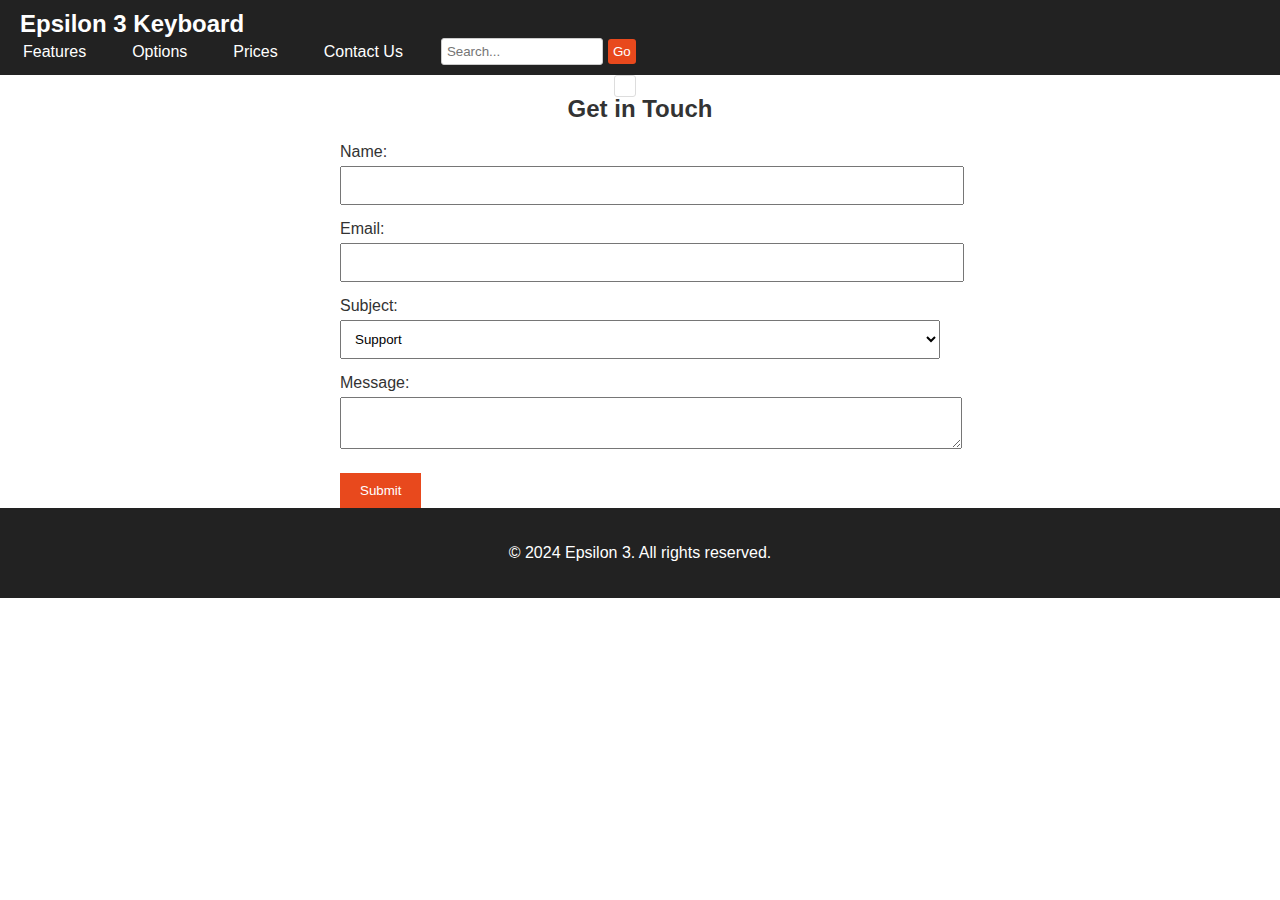
<file: contact.html>
<!DOCTYPE html>
<html lang="en">
<head>
    <meta charset="UTF-8">
    <title>Contact Us - Epsilon 3 Keyboard</title>
    <link rel="stylesheet" href="../assets/css/styles.css">
</head>
<body>
    <!-- Include the same header as in index.html -->
    <header>
      <div class="logo">
        <a href="index.html">
          <h1>Epsilon 3 Keyboard</h1>
        </a>
      </div>
      <nav>
        <ul>
          <li><a href="features.html">Features</a></li>
          <li class="dropdown">
            <a href="options.html" class="dropbtn">Options</a>
            <div class="dropdown-content">
              <a href="standard.html">Standard Edition</a>
              <a href="travel.html">Travel Edition</a>
              <a href="premium.html">Premium Edition</a>
            </div>
          </li>
          <li><a href="prices.html">Prices</a></li>
          <li><a href="contact.html">Contact Us</a></li>
          <li>
            <form action="#" class="search-form" id="search-form">
              <input
                type="text"
                id="search-input"
                placeholder="Search..."
                name="search"
              />
              <button type="submit">Go</button>
            </form>
            <div id="search-results"></div>
            <!-- Container for displaying search results -->
          </li>
        </ul>
      </nav>
    </header>
    <script src="./js/script.js"></script>

    <!-- Contact Form -->
    <section class="contact">
        <h2>Get in Touch</h2>
        <form action="#" method="post">
            <label for="name">Name:</label>
            <input type="text" id="name" name="name" required>
            
            <label for="email">Email:</label>
            <input type="email" id="email" name="email" required>
            
            <label for="subject">Subject:</label>
            <select id="subject" name="subject">
                <option value="support">Support</option>
                <option value="sales">Sales</option>
                <option value="feedback">Feedback</option>
            </select>
            
            <label for="message">Message:</label>
            <textarea id="message" name="message" required></textarea>
            
            <button type="submit">Submit</button>
        </form>
    </section>
    <footer>
        <p>&copy; 2024 Epsilon 3. All rights reserved.</p>
    </footer>
</body>
</html>
</file>
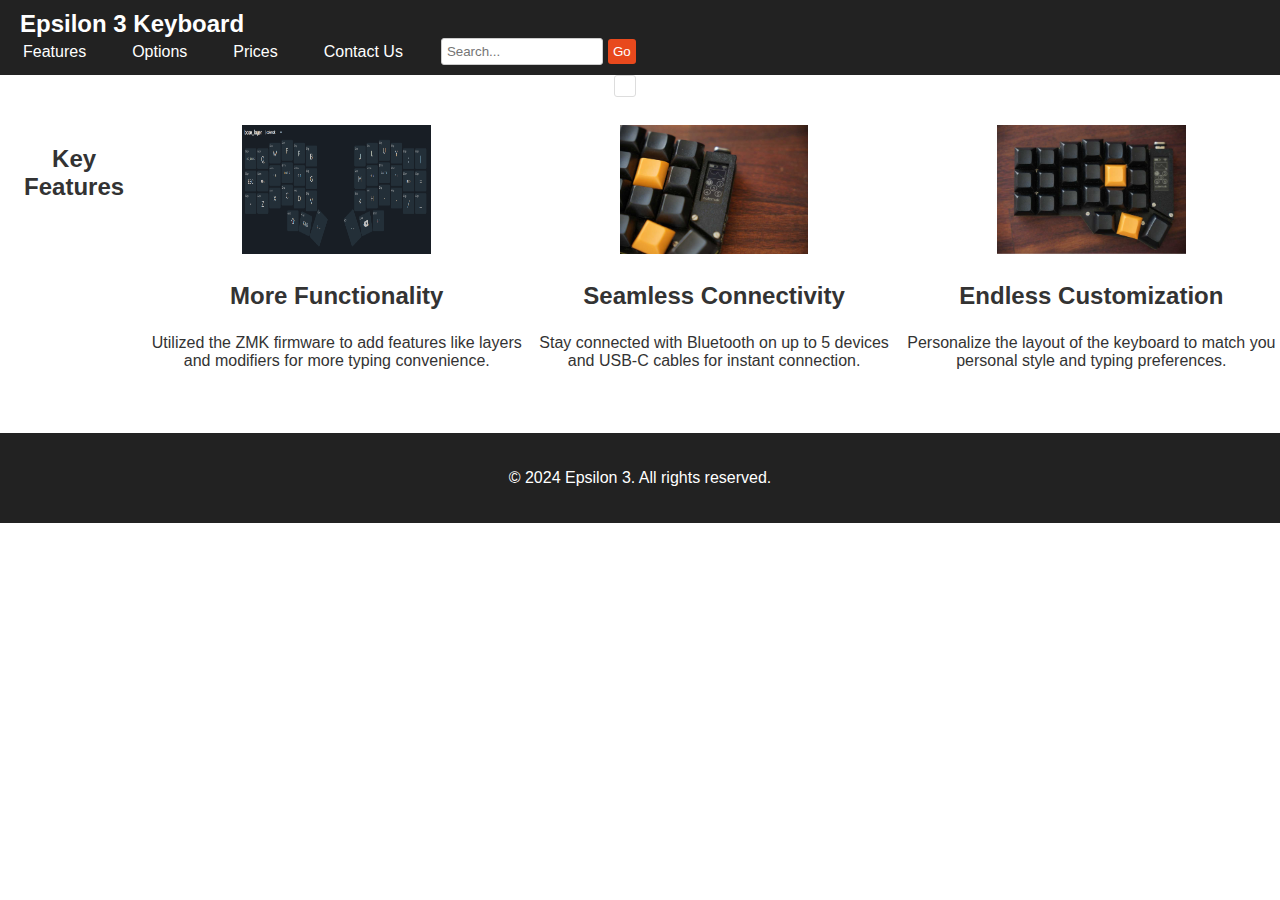
<file: features.html>
<!DOCTYPE html>
<html lang="en">
<head>
    <meta charset="UTF-8">
    <title>Features - Epsilon 3 Keyboard</title>
    <link rel="stylesheet" href="../assets/css/styles.css">
</head>
<body>
    <header>
      <div class="logo">
        <a href="index.html">
          <h1>Epsilon 3 Keyboard</h1>
        </a>
      </div>
      <nav>
        <ul>
          <li><a href="features.html">Features</a></li>
          <li class="dropdown">
            <a href="options.html" class="dropbtn">Options</a>
            <div class="dropdown-content">
              <a href="standard.html">Standard Edition</a>
              <a href="travel.html">Travel Edition</a>
              <a href="premium.html">Premium Edition</a>
            </div>
          </li>
          <li><a href="prices.html">Prices</a></li>
          <li><a href="contact.html">Contact Us</a></li>
          <li>
            <form action="#" class="search-form" id="search-form">
              <input
                type="text"
                id="search-input"
                placeholder="Search..."
                name="search"
              />
              <button type="submit">Go</button>
            </form>
            <div id="search-results"></div>
            <!-- Container for displaying search results -->
          </li>
        </ul>
      </nav>
    </header>
    <script src="./js/script.js"></script>
   
    <!-- Features Content -->
    <section class="features">
        <h2>Key Features</h2>
        <div class="feature-item">
            <img src="./assets/images/ZMK.png" alt="More Functionality">
            <h3>More Functionality</h3>
            <p>Utilized the ZMK firmware to add features like layers and modifiers for more typing convenience.</p>
        </div>
        <div class="feature-item">
            <img src="./assets/images/connectivity.jpg" alt="Connectivity">
            <h3>Seamless Connectivity</h3>
            <p>Stay connected with Bluetooth on up to 5 devices and USB-C cables for instant connection.</p>
        </div>
        <div class="feature-item">
            <img src="./assets/images/customization.jpg" alt="Customization">
            <h3>Endless Customization</h3>
            <p>Personalize the layout of the keyboard to match you personal style and typing preferences.</p>
        </div>
    </section>

    <footer>
        <p>&copy; 2024 Epsilon 3. All rights reserved.</p>
    </footer>
</body>
</html>
</file>
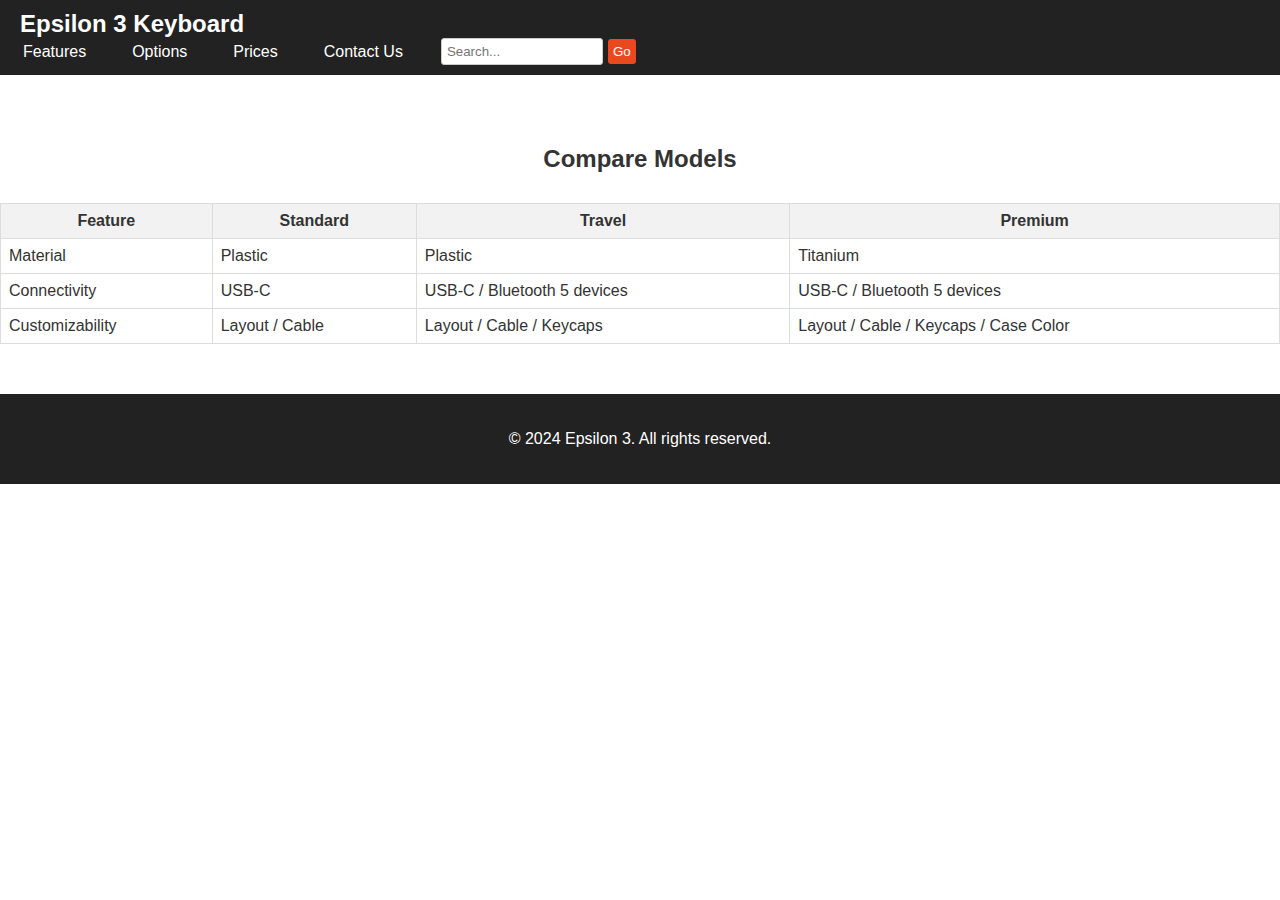
<file: options.html>
<!DOCTYPE html>
<html lang="en">
<head>
    <meta charset="UTF-8">
    <title>Options - Epsilon 3 Keyboard</title>
    <link rel="stylesheet" href="../assets/css/styles.css">
</head>
<body>
    <!-- Include the same header as in index.html -->
    <header>
        <div class="logo"><a href="index.html">
            <h1>Epsilon 3 Keyboard</h1>
        </a></div>
        <nav>
            <ul>
                <li><a href="features.html">Features</a></li>
                <li class="dropdown">
                    <a href="options.html" class="dropbtn">Options</a>
                    <div class="dropdown-content">
                        <a href="options.html">Standard Edition</a>
                        <a href="options.html">Travel Edition</a>
                        <a href="options.html">Premium Edition</a>
                    </div>
                </li>
                <li><a href="prices.html">Prices</a></li>
                <li><a href="contact.html">Contact Us</a></li>
                <li>
                    <form action="#" class="search-form">
                        <input type="text" placeholder="Search..." name="search">
                        <button type="submit">Go</button>
                    </form>
                </li>
            </ul>
        </nav>
    </header>
    <!-- Options Content -->
    <section class="options">
        <!-- Comparison Chart -->
        <h2>Compare Models</h2>
        <table class="comparison-table">
            <tr>
                <th>Feature</th>
                <th>Standard</th>
                <th>Travel</th>
                <th>Premium</th>
            </tr>
            <tr>
                <td>Material</td>
                <td>Plastic</td>
                <td>Plastic</td>
                <td>Titanium</td>
            </tr>
            <tr>
                <td>Connectivity</td>
                <td>USB-C</td>
                <td>USB-C / Bluetooth 5 devices</td>
                <td>USB-C / Bluetooth 5 devices</td>
            </tr>
            <tr>
                <td>Customizability</td>
                <td>Layout / Cable</td>
                <td>Layout / Cable / Keycaps</td>
                <td>Layout / Cable / Keycaps / Case Color</td>
            </tr>
            <!-- Add more comparison rows as needed -->
        </table>
    </section>

    <footer>
        <p>&copy; 2024 Epsilon 3. All rights reserved.</p>
    </footer>
</body>
</html>
</file>
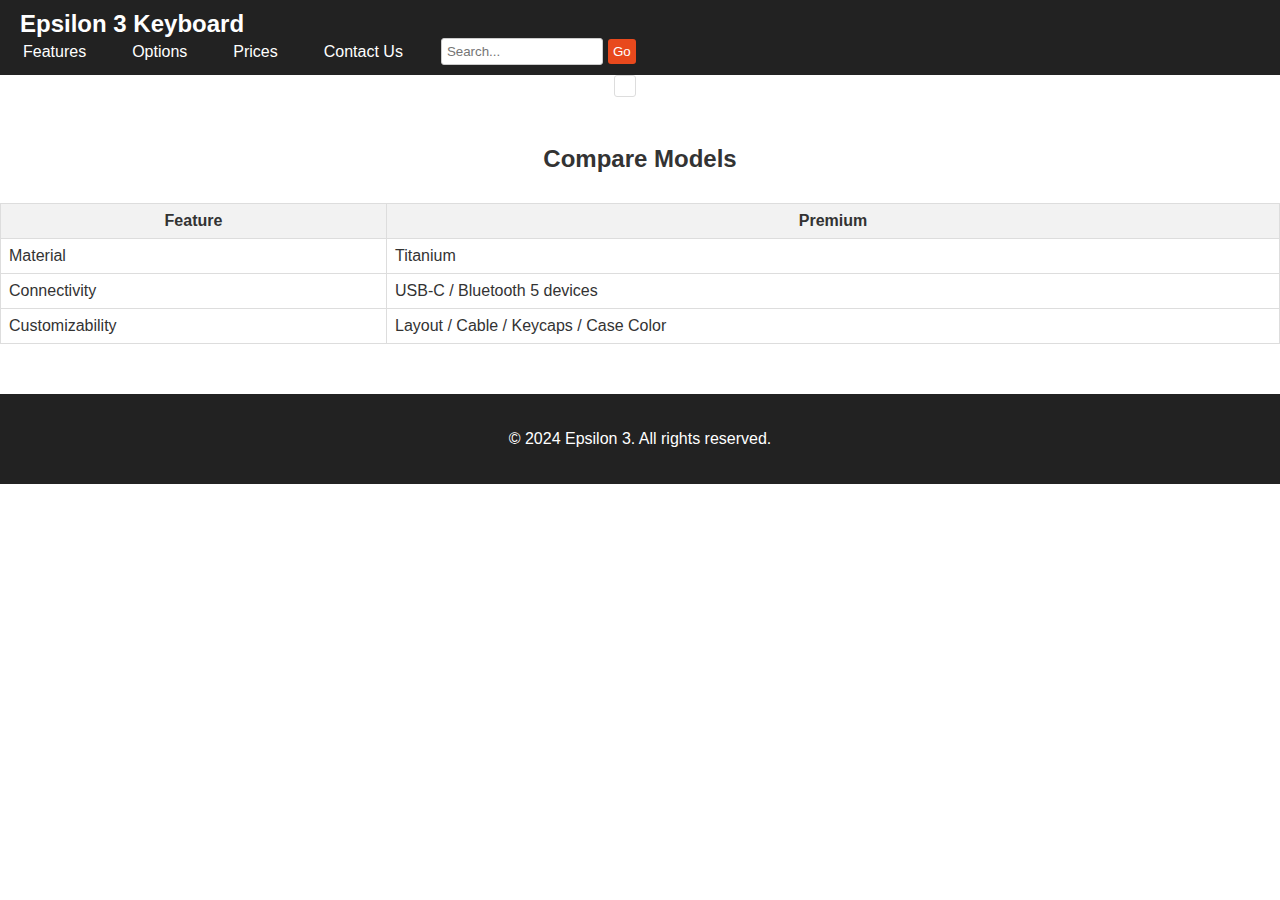
<file: premium.html>
<!DOCTYPE html>
<html lang="en">
<head>
    <meta charset="UTF-8">
    <title>Options - Epsilon 3 Keyboard</title>
    <link rel="stylesheet" href="../assets/css/styles.css">
</head>
<body>
    <header>
      <div class="logo">
        <a href="index.html">
          <h1>Epsilon 3 Keyboard</h1>
        </a>
      </div>
      <nav>
        <ul>
          <li><a href="features.html">Features</a></li>
          <li class="dropdown">
            <a href="options.html" class="dropbtn">Options</a>
            <div class="dropdown-content">
              <a href="standard.html">Standard Edition</a>
              <a href="travel.html">Travel Edition</a>
              <a href="premium.html">Premium Edition</a>
            </div>
          </li>
          <li><a href="prices.html">Prices</a></li>
          <li><a href="contact.html">Contact Us</a></li>
          <li>
            <form action="#" class="search-form" id="search-form">
              <input
                type="text"
                id="search-input"
                placeholder="Search..."
                name="search"
              />
              <button type="submit">Go</button>
            </form>
            <div id="search-results"></div>
            <!-- Container for displaying search results -->
          </li>
        </ul>
      </nav>
    </header>
    <script src="./js/script.js"></script>

    <!-- Options Content -->
    <section class="options">
        <!-- Comparison Chart -->
        <h2>Compare Models</h2>
        <table class="comparison-table">
            <tr>
                <th>Feature</th>
                <th>Premium</th>
            </tr>
            <tr>
                <td>Material</td>
                <td>Titanium</td>
            </tr>
            <tr>
                <td>Connectivity</td>
                <td>USB-C / Bluetooth 5 devices</td>
            </tr>
            <tr>
                <td>Customizability</td>
                <td>Layout / Cable / Keycaps / Case Color</td>
            </tr>
        </table>
    </section>

    <footer>
        <p>&copy; 2024 Epsilon 3. All rights reserved.</p>
    </footer>
</body>
</html>
</file>
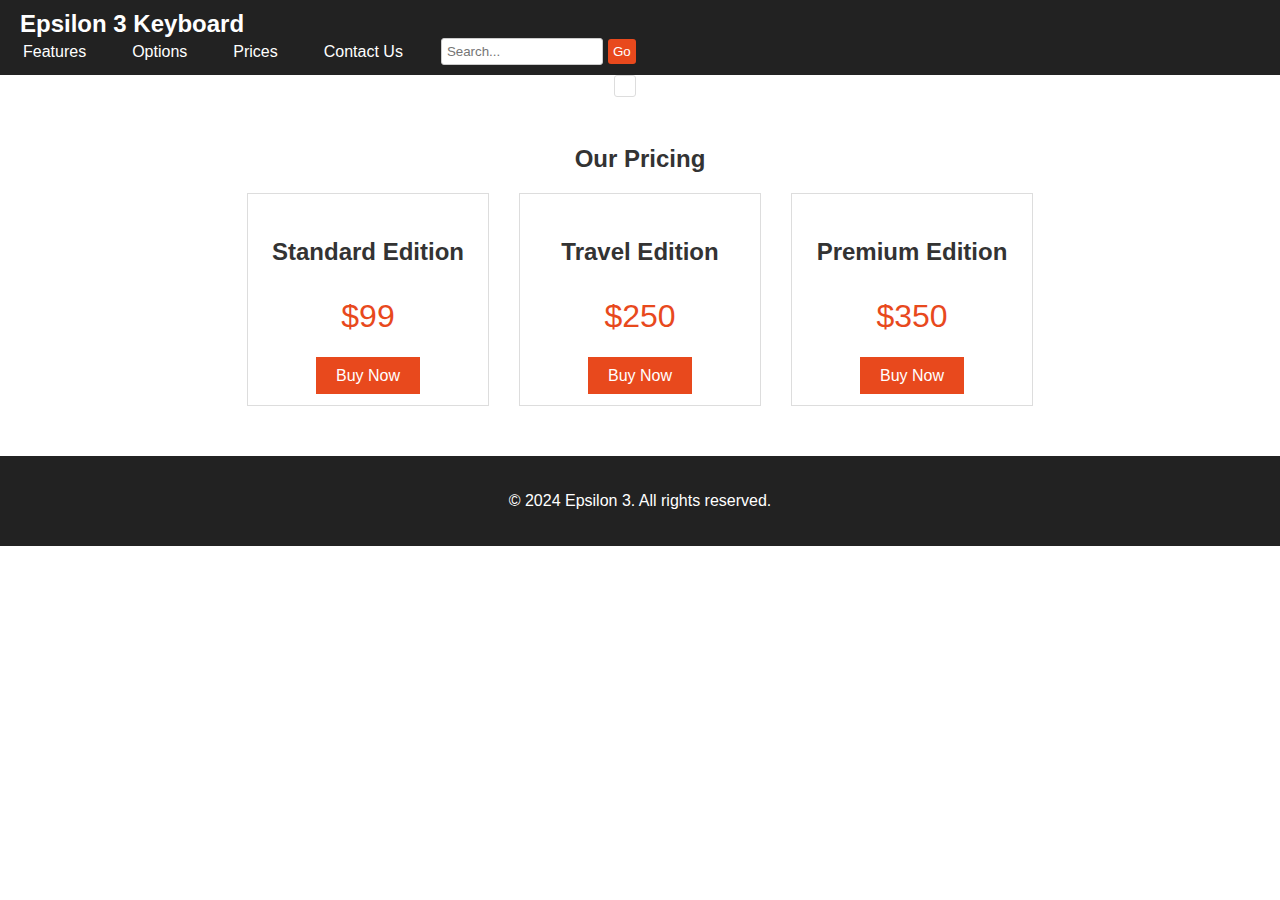
<file: prices.html>
<!DOCTYPE html>
<html lang="en">
<head>
    <meta charset="UTF-8">
    <title>Prices - Epsilon 3 Keyboard</title>
    <link rel="stylesheet" href="../assets/css/styles.css">
</head>
<body>
    <!-- Include the same header as in index.html -->
    <header>
      <div class="logo">
        <a href="index.html">
          <h1>Epsilon 3 Keyboard</h1>
        </a>
      </div>
      <nav>
        <ul>
          <li><a href="features.html">Features</a></li>
          <li class="dropdown">
            <a href="options.html" class="dropbtn">Options</a>
            <div class="dropdown-content">
              <a href="standard.html">Standard Edition</a>
              <a href="travel.html">Travel Edition</a>
              <a href="premium.html">Premium Edition</a>
            </div>
          </li>
          <li><a href="prices.html">Prices</a></li>
          <li><a href="contact.html">Contact Us</a></li>
          <li>
            <form action="#" class="search-form" id="search-form">
              <input
                type="text"
                id="search-input"
                placeholder="Search..."
                name="search"
              />
              <button type="submit">Go</button>
            </form>
            <div id="search-results"></div>
            <!-- Container for displaying search results -->
          </li>
        </ul>
      </nav>
    </header>
    <script src="./js/script.js"></script>

    <!-- Prices Content -->
    <section class="prices">
        <h2>Our Pricing</h2>
        <div class="price-table">
            <div class="price-item">
                <h3>Standard Edition</h3>
                <p>$99</p>
                <a href="contact.html" class="button">Buy Now</a>
            </div>
            <div class="price-item">
                <h3>Travel Edition</h3>
                <p>$250</p>
                <a href="contact.html" class="button">Buy Now</a>
            </div>
            <div class="price-item">
                <h3>Premium Edition</h3>
                <p>$350</p>
                <a href="contact.html" class="button">Buy Now</a>
            </div>
        </div>
    </section>

    <footer>
        <p>&copy; 2024 Epsilon 3. All rights reserved.</p>
    </footer>
</body>
</html>
</file>
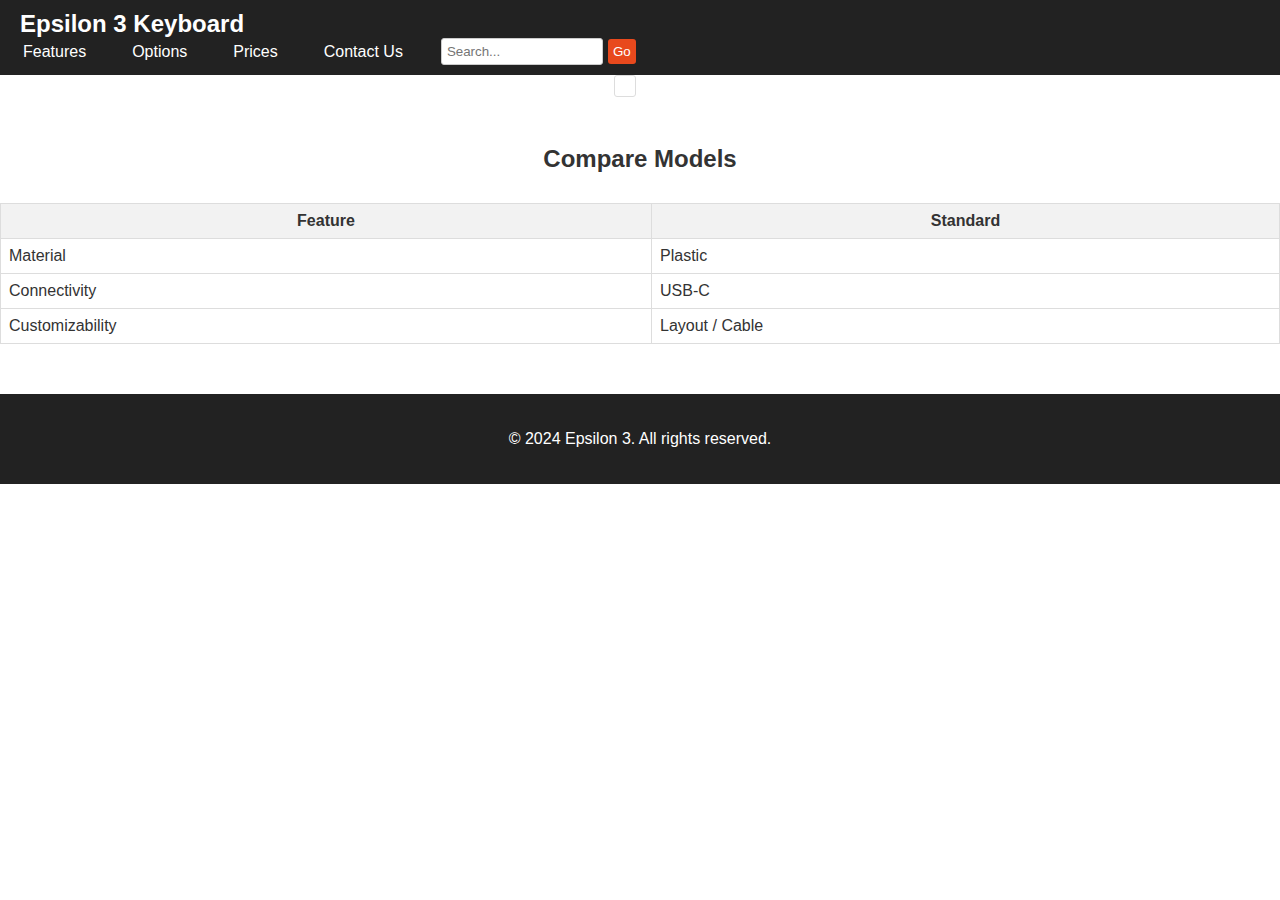
<file: standard.html>
<!DOCTYPE html>
<html lang="en">
<head>
    <meta charset="UTF-8">
    <title>Options - Epsilon 3 Keyboard</title>
    <link rel="stylesheet" href="../assets/css/styles.css">
</head>
<body>
    <header>
      <div class="logo">
        <a href="index.html">
          <h1>Epsilon 3 Keyboard</h1>
        </a>
      </div>
      <nav>
        <ul>
          <li><a href="features.html">Features</a></li>
          <li class="dropdown">
            <a href="options.html" class="dropbtn">Options</a>
            <div class="dropdown-content">
              <a href="standard.html">Standard Edition</a>
              <a href="travel.html">Travel Edition</a>
              <a href="premium.html">Premium Edition</a>
            </div>
          </li>
          <li><a href="prices.html">Prices</a></li>
          <li><a href="contact.html">Contact Us</a></li>
          <li>
            <form action="#" class="search-form" id="search-form">
              <input
                type="text"
                id="search-input"
                placeholder="Search..."
                name="search"
              />
              <button type="submit">Go</button>
            </form>
            <div id="search-results"></div>
            <!-- Container for displaying search results -->
          </li>
        </ul>
      </nav>
    </header>
    <script src="./js/script.js"></script>

    <!-- Options Content -->
    <section class="options">
        <!-- Comparison Chart -->
        <h2>Compare Models</h2>
        <table class="comparison-table">
            <tr>
                <th>Feature</th>
                <th>Standard</th>
            </tr>
            <tr>
                <td>Material</td>
                <td>Plastic</td>
            </tr>
            <tr>
                <td>Connectivity</td>
                <td>USB-C</td>
            </tr>
            <tr>
                <td>Customizability</td>
                <td>Layout / Cable</td>
            </tr>
        </table>
    </section>

    <footer>
        <p>&copy; 2024 Epsilon 3. All rights reserved.</p>
    </footer>
</body>
</html>
</file>
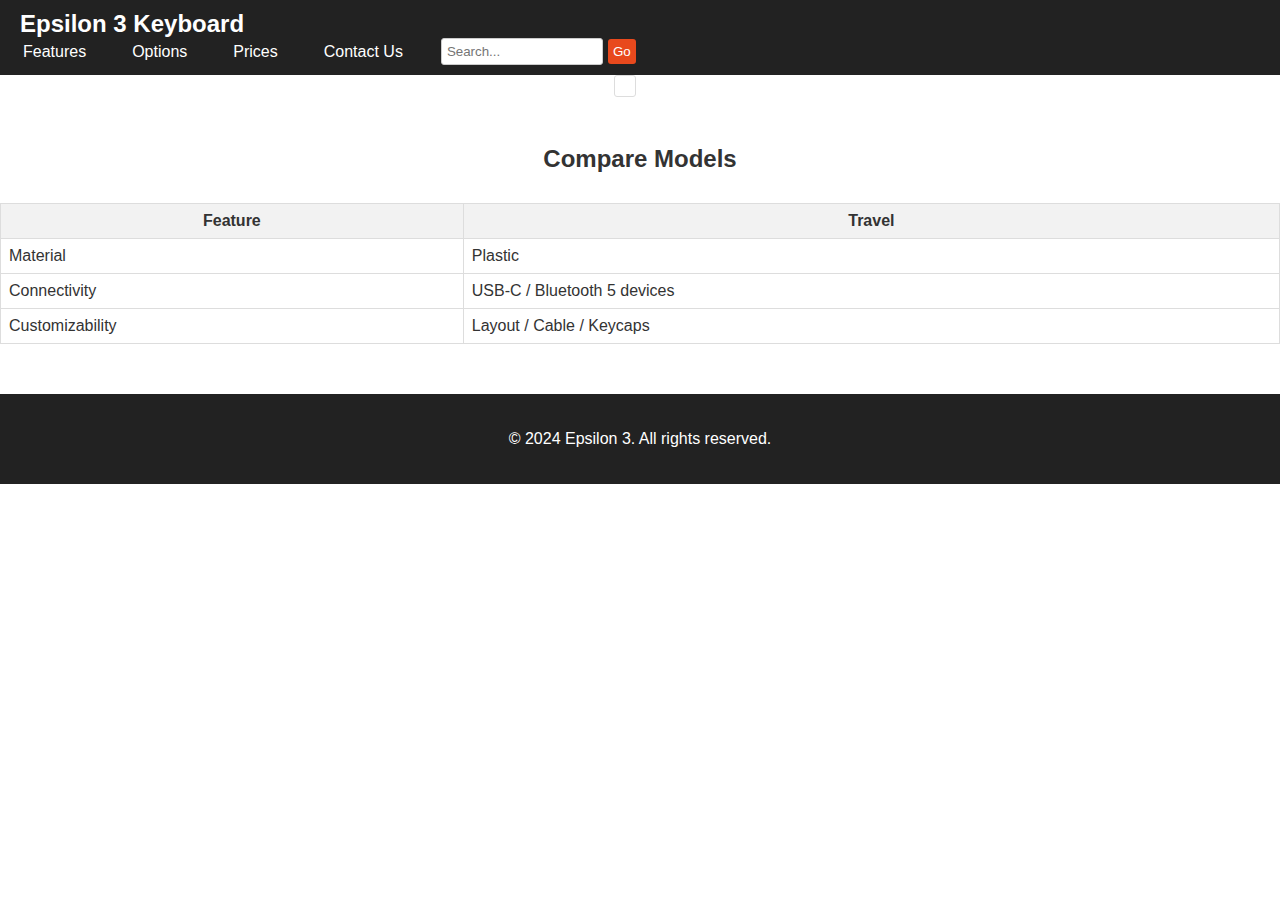
<file: travel.html>
<!DOCTYPE html>
<html lang="en">
<head>
    <meta charset="UTF-8">
    <title>Options - Epsilon 3 Keyboard</title>
    <link rel="stylesheet" href="../assets/css/styles.css">
</head>
<body>
    <header>
      <div class="logo">
        <a href="index.html">
          <h1>Epsilon 3 Keyboard</h1>
        </a>
      </div>
      <nav>
        <ul>
          <li><a href="features.html">Features</a></li>
          <li class="dropdown">
            <a href="options.html" class="dropbtn">Options</a>
            <div class="dropdown-content">
              <a href="standard.html">Standard Edition</a>
              <a href="travel.html">Travel Edition</a>
              <a href="premium.html">Premium Edition</a>
            </div>
          </li>
          <li><a href="prices.html">Prices</a></li>
          <li><a href="contact.html">Contact Us</a></li>
          <li>
            <form action="#" class="search-form" id="search-form">
              <input
                type="text"
                id="search-input"
                placeholder="Search..."
                name="search"
              />
              <button type="submit">Go</button>
            </form>
            <div id="search-results"></div>
            <!-- Container for displaying search results -->
          </li>
        </ul>
      </nav>
    </header>
    <script src="./js/script.js"></script>

    <!-- Options Content -->
    <section class="options">
        <!-- Comparison Chart -->
        <h2>Compare Models</h2>
        <table class="comparison-table">
            <tr>
                <th>Feature</th>
                <th>Travel</th>
            </tr>
            <tr>
                <td>Material</td>
                <td>Plastic</td>
            </tr>
            <tr>
                <td>Connectivity</td>
                <td>USB-C / Bluetooth 5 devices</td>
            </tr>
            <tr>
                <td>Customizability</td>
                <td>Layout / Cable / Keycaps</td>
            </tr>
        </table>
    </section>

    <footer>
        <p>&copy; 2024 Epsilon 3. All rights reserved.</p>
    </footer>
</body>
</html>
</file>
<file: assets/css/styles.css>
/* Ensure the html and body take up the full height */
body {
    font-family: 'Roboto', sans-serif;
    margin: 0;
    color: #333;
}

a {
    text-decoration: none;
    color: inherit;
}

ul {
    list-style-type: none;
    margin: 0;
    padding: 0;
}

/* Header Styles */
header {
    background-color: #222;
    color: #fff;
    padding: 10px 0;
}

.logo h1 {
    margin: 0;
    padding-left: 20px;
    font-size: 24px;
}

h2 {
    text-align: center;
}

nav ul {
    display: flex;
    align-items: center;
}

nav ul li {
    margin: 0 15px;
    position: relative;
}

nav a {
    color: #fff;
    padding: 8px;
}

/* Search Form Styles */
nav .search-form {
    display: flex;
    align-items: center;
}

nav .search-form input {
    padding: 5px;
    border: 1px solid #ccc;
    margin-right: 5px;
    border-radius: 3px;
    width: 150px; /* Adjust width as needed */
}

nav .search-form button {
    padding: 5px;
    background-color: #e8491d;
    color: #fff;
    border: none;
    cursor: pointer;
    border-radius: 3px;
    transition: background-color 0.3s;
}

nav .search-form button:hover {
    background-color: #cf3f1a;
}

/* Search Results Container */
#search-results {
    background-color: #fff;
    color: #333;
    border: 1px solid #ddd;
    margin-top: 10px;
    padding: 10px;
    max-width: 200px;
    position: absolute;
    right: 0; /* Aligns the results to the right of the nav */
    z-index: 1000; /* Ensures the results appear above other elements */
    border-radius: 3px;
}

/* Individual Search Result Item */
#search-results div {
    padding: 5px 0;
    border-bottom: 1px solid #eee;
}

#search-results div:last-child {
    border-bottom: none; /* Remove the border on the last item */
}

#search-results div a {
    color: #333;
    text-decoration: none;
}

#search-results div a:hover {
    text-decoration: underline;
}

/* Drop-Down Menu Styles */
.dropdown .dropbtn {
    cursor: pointer;
}

.dropdown-content {
    display: none;
    position: absolute;
    background-color: #444;
    min-width: 150px;
    z-index: 1;
}

.dropdown-content a {
    color: #fff;
    padding: 8px;
    display: block;
}

.dropdown:hover .dropdown-content {
    display: block;
}

/* Banner Styles */
.banner {
    position: relative;
}

.slideshow-container {
    max-width: 750px;
    position: relative;
    margin: auto;
}

.mySlides {
    display: none;
}

.mySlides img {
    width: 100%;
    padding-top: 3%;
}

.prev, .next {
    cursor: pointer;
    position: absolute;
    top: 50%;
    padding: 16px;
    margin-top: -22px;
    color: #fff;
    font-weight: bold;
    font-size: 18px;
    user-select: none;
}

.prev {
    left: 0;
}

.next {
    right: 0;
}

.dot {
    cursor: pointer;
    height: 15px;
    width: 15px;
    margin: 0 2px;
    background-color: #bbb;
    display: inline-block;
    border-radius: 50%;
}

.active, .dot:hover {
    background-color: #717171;
}

/* CTA Section */
.cta {
    text-align: center;
    padding: 50px 0;
}

.cta h2 {
    font-size: 36px;
}

.cta .button {
    padding: 15px 30px;
    background-color: #e8491d;
    color: #fff;
    border: none;
    cursor: pointer;
}

.cta .button:hover {
    background-color: #cf3f1a;
}

/* Features Section */
.features {
    display: flex;
    justify-content: space-around;
    padding: 50px 0;
}

.feature-item {
    text-align: center;
    width: 30%;
}

.feature-item img {
    width: 50%;
    height: 50%;
}

.feature-item h3 {
    font-size: 24px;
}

/* Options Section */
.options {
    padding: 50px 0;
}

.scroll-container {
    overflow-x: scroll;
    white-space: nowrap;
}

.scroll-content {
    display: inline-block;
}

.option-item {
    display: inline-block;
    width: 200px;
    margin: 0 10px;
    text-align: center;
}

.option-item img {
    width: 100%;
}

/* Comparison Table */
.comparison-table {
    width: 100%;
    border-collapse: collapse;
    margin-top: 30px;
}

.comparison-table th, .comparison-table td {
    border: 1px solid #ddd;
    padding: 8px;
}

.comparison-table th {
    background-color: #f2f2f2;
}

/* Prices Section */
.prices {
    text-align: center;
    padding: 50px 0;
}

.price-table {
    display: flex;
    justify-content: center;
}

.price-item {
    margin: 0 15px;
    border: 1px solid #ddd;
    padding: 20px;
    width: 200px;
}

.price-item h3 {
    font-size: 24px;
}

.price-item p {
    font-size: 32px;
    color: #e8491d;
}

.price-item .button {
    margin-top: 20px;
    padding: 10px 20px;
    background-color: #e8491d;
    color: #fff;
    border: none;
    cursor: pointer;
}

.price-item .button:hover {
    background-color: #cf3f1a;
}

/* Contact Form */
.contact form {
    max-width: 600px;
    margin: auto;
}

.contact label {
    display: block;
    margin-top: 15px;
}

.contact input, .contact select, .contact textarea {
    width: 100%;
    padding: 10px;
    margin-top: 5px;
}

.contact button {
    margin-top: 20px;
    padding: 10px 20px;
    background-color: #e8491d;
    color: #fff;
    border: none;
    cursor: pointer;
}

.contact button:hover {
    background-color: #cf3f1a;
}

/* Footer Styles */
footer {
    background-color: #222;
    color: #fff;
    text-align: center;
    padding: 20px 0;
}
</file>
